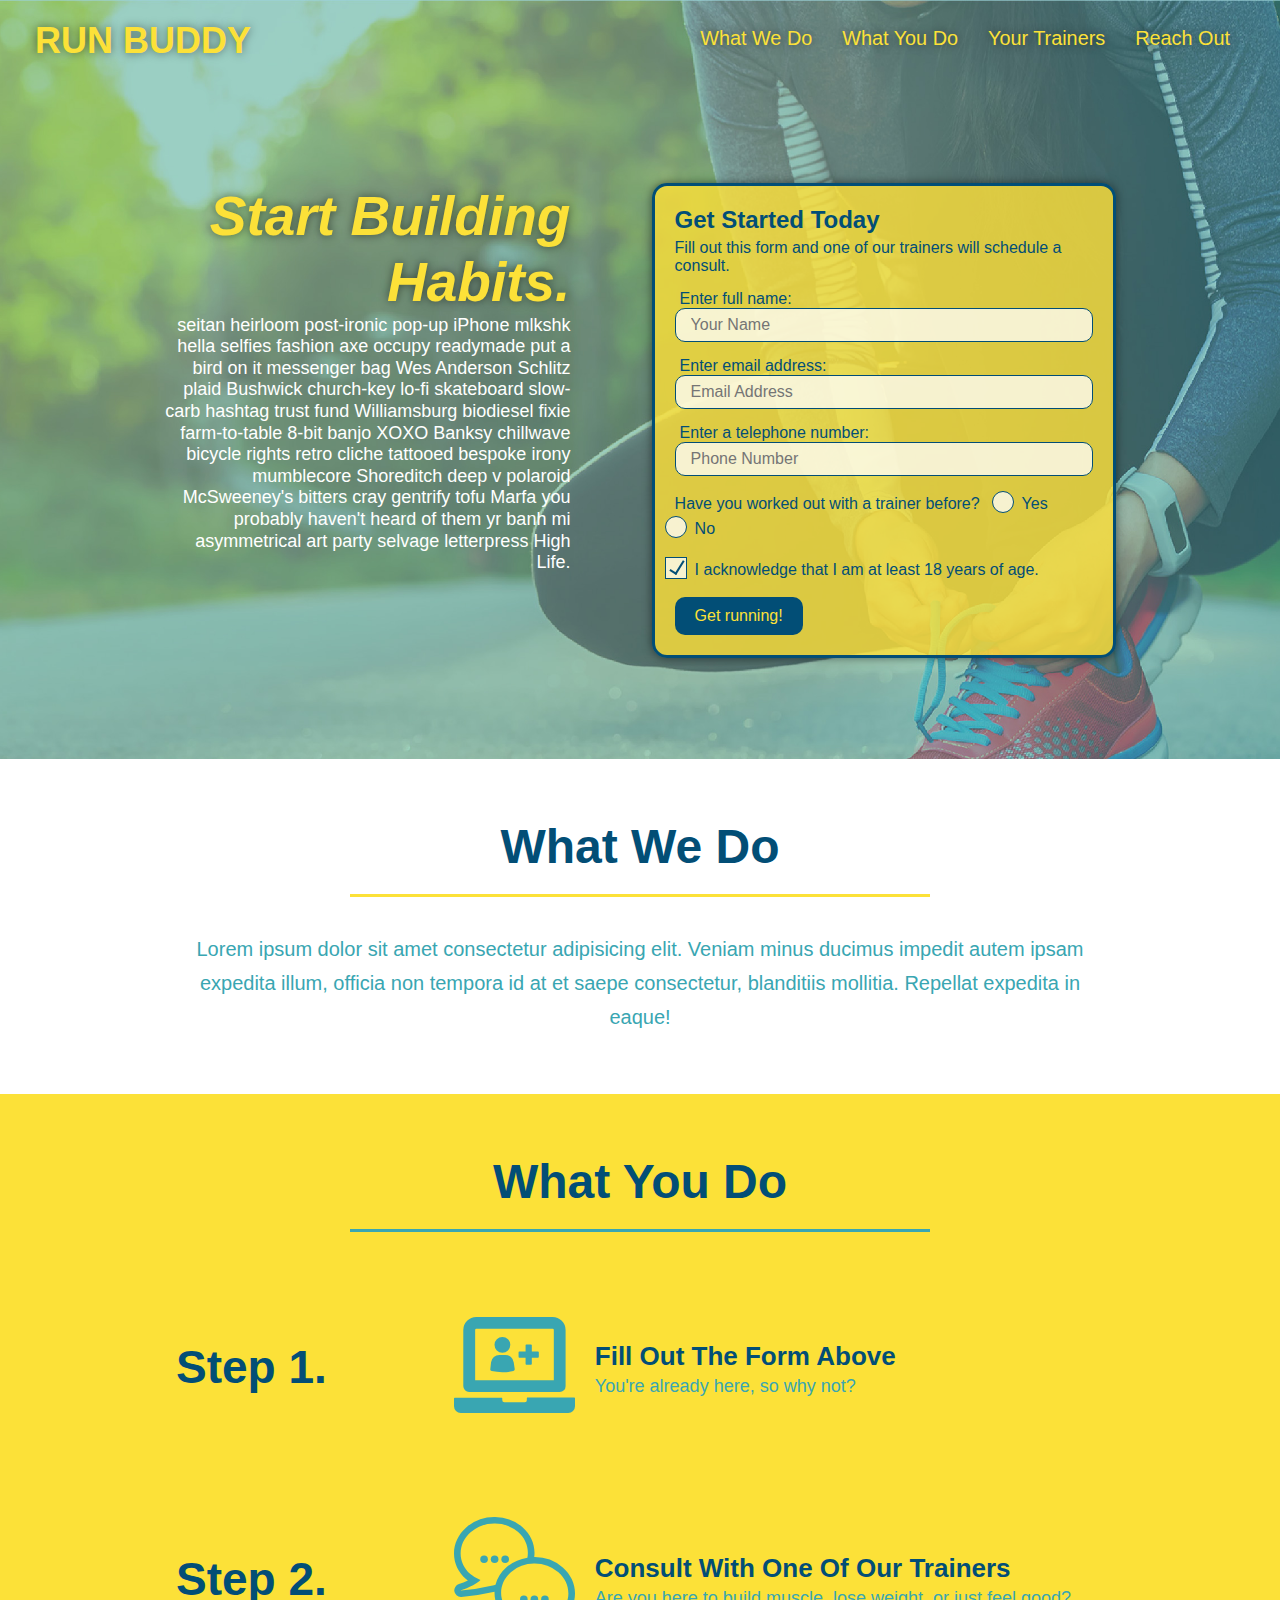
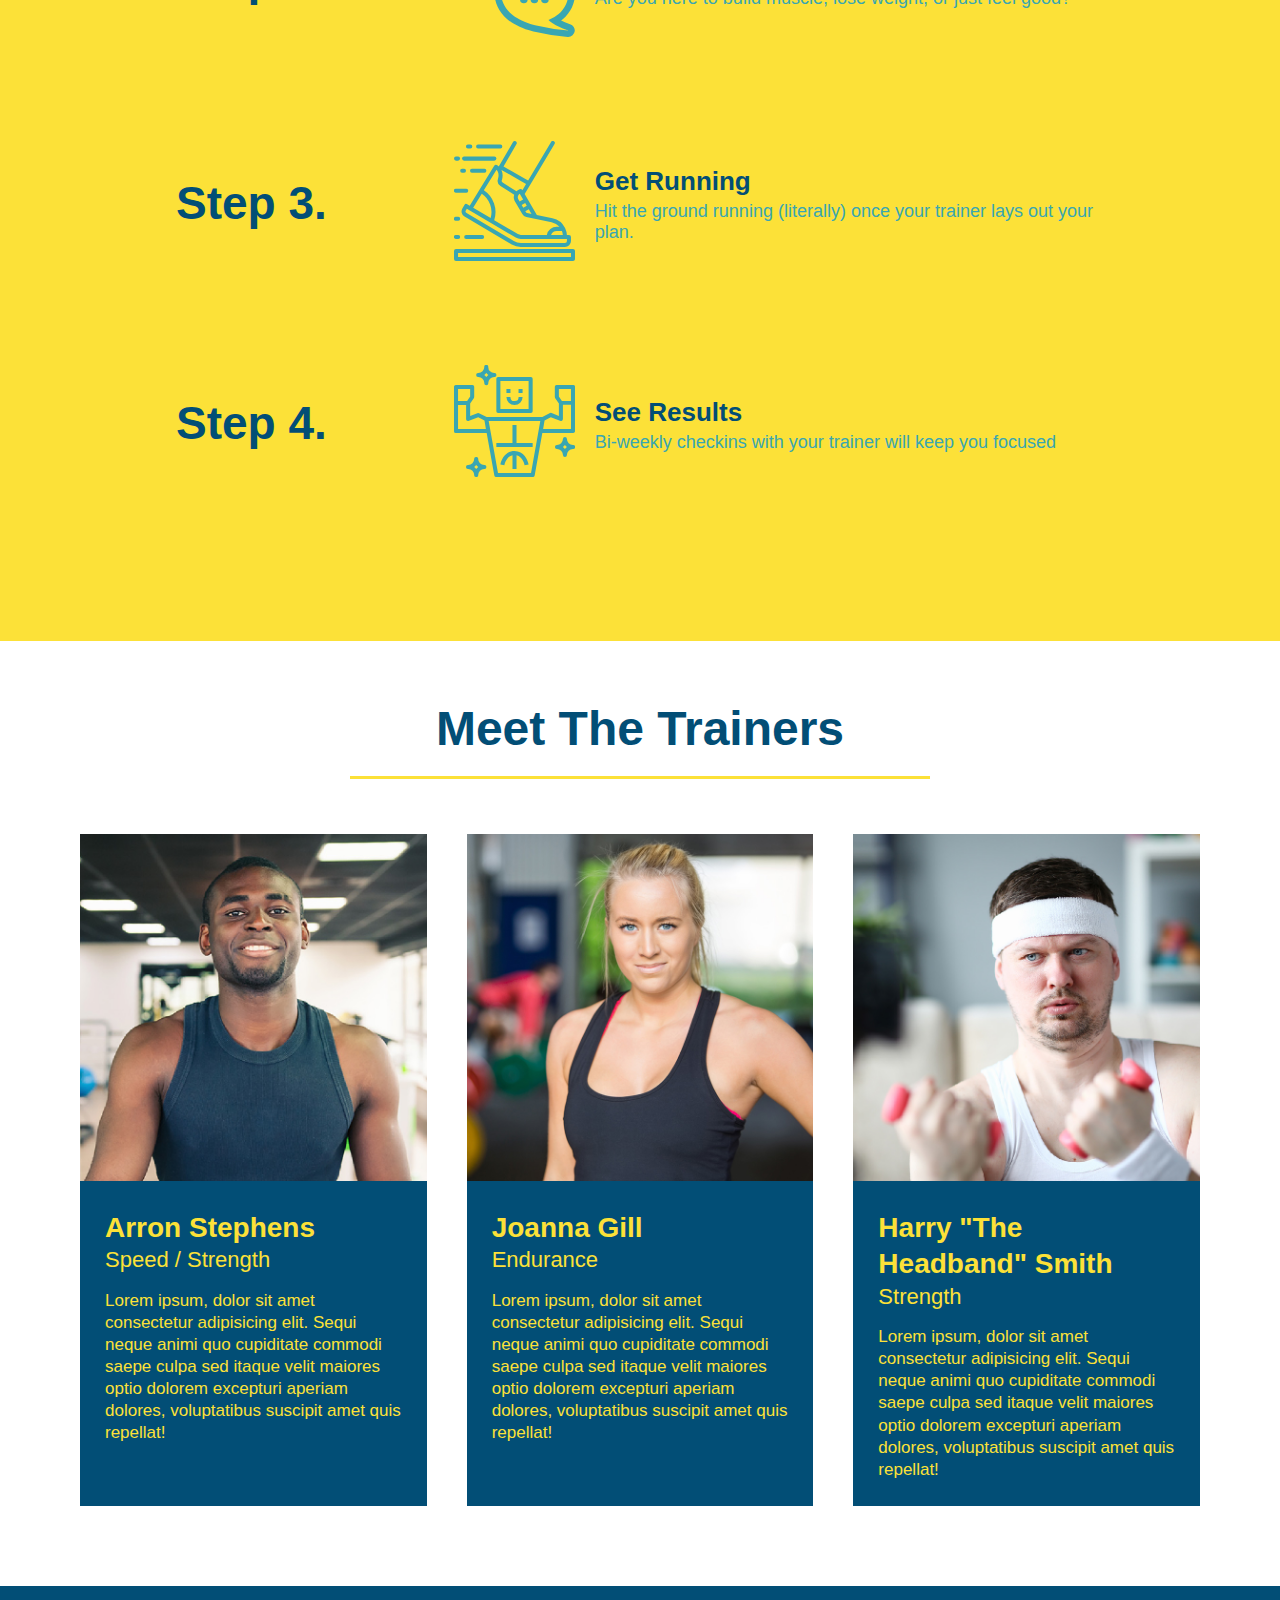
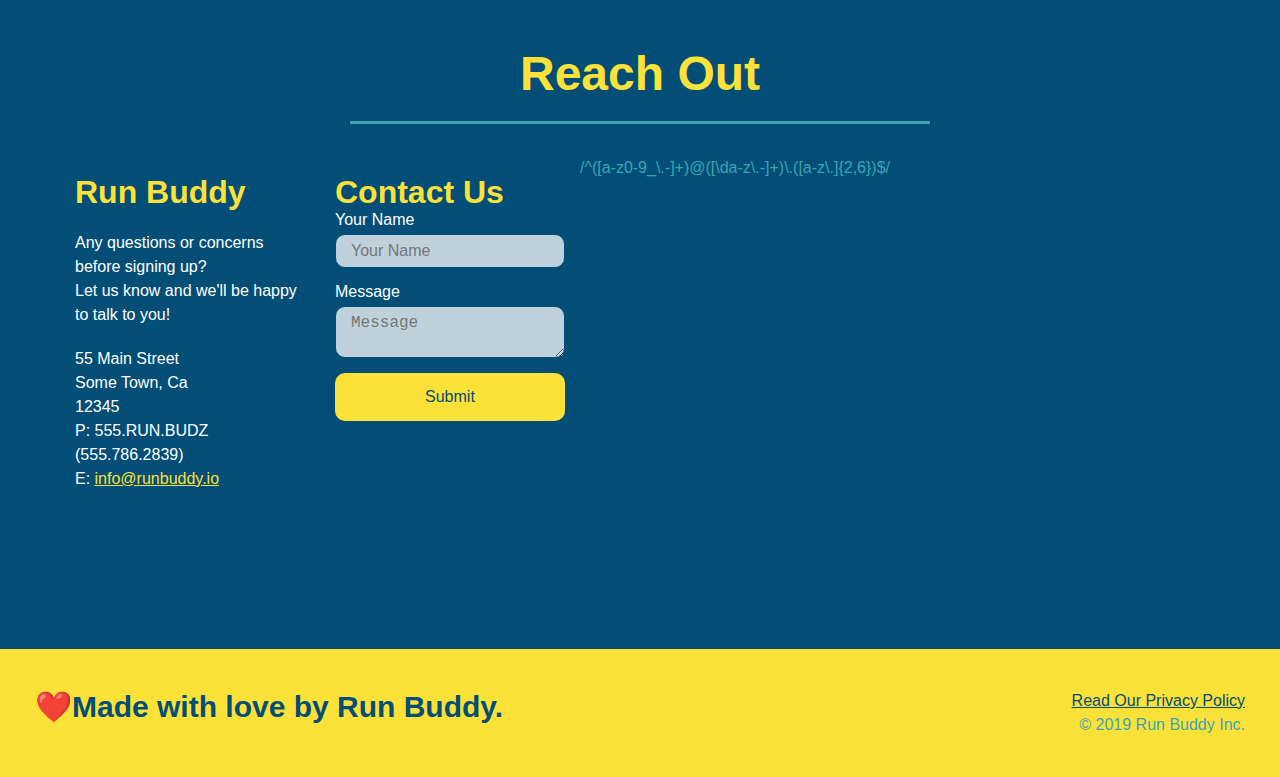
<file: index.html>
<!DOCTYPE html>
<html lang="en">
    <head>
        <meta charset="UTF-8" />
        <title>
            Run Buddy
        </title>
        <link rel="stylesheet" href="assets/css/style.css" />
        <meta name="viewport" content="width=device-width, initial-scale=1.0"/>
    </head>
    <body>
        <!-- navigation-->
        <header>
            <h1>
                <a href="/"></a>RUN BUDDY</a>
            </h1>
            <nav>
                <!-- Unordered list element-->
                <ul>
                    <!-- List of item element-->
                    <li>
                        <!-- Anchor element-->
                        <a href="#what-we-do">What We Do</a>
                    </li>
                    <li>
                        <a href="#what-you-do">What You Do</a>
                    </li>
                    <li>
                        <a href="#your-trainers">Your Trainers</a>
                    </li>
                    <li>
                        <a href="#reach-out">Reach Out</a>
                    </li>
                </ul>
            </nav>
        </header>

        <!-- hero/jumbotron -->
        <section class="hero">
            <div class="hero-cta">
              <h2>Start Building Habits.</h2>
              <p>
                seitan heirloom post-ironic pop-up iPhone mlkshk hella selfies fashion axe occupy readymade put a bird on it
                messenger bag Wes Anderson Schlitz plaid Bushwick church-key lo-fi skateboard slow-carb hashtag trust fund
                Williamsburg biodiesel fixie farm-to-table 8-bit banjo XOXO Banksy chillwave bicycle rights retro cliche
                tattooed bespoke irony mumblecore Shoreditch deep v polaroid McSweeney's bitters cray gentrify tofu Marfa you
                probably haven't heard of them yr banh mi asymmetrical art party selvage letterpress High Life.
              </p>
            </div>
      
            <div class="hero-form">
              <h3>Get Started Today</h3>
              <p>Fill out this form and one of our trainers will schedule a consult.</p>
              <form>
                <label for="name">Enter full name:</label>
                <input type="text" placeholder="Your Name" id="name" name="name" class="form-input" />
                <label for="email">Enter email address:</label>
                <input type="email" placeholder="Email Address" id="email" name="email" class="form-input" />
                <label for="phone">Enter a telephone number:</label>
                <input type="tel" placeholder="Phone Number" name="phone" id="phone" class="form-input" />
                <p>
                  Have you worked out with a trainer before? 
                  <span class="radio-wrapper">
                  <input type="radio" name="trainer-confirm" id="trainer-yes" />
                  <label for="trainer-yes">Yes</label>
                  </span>
                  <span class="radio-wrapper">
                  <input type="radio" name="trainer-confirm" id="trainer-no"/>
                  <label for="trainer-no">No</label>
                  </span>
                </p>
                <p>
                  <span class="checkbox-wrapper">
                  <label for="checkbox">
                    I acknowledge that I am at least 18 years of age.
                  </label>
                  <input type="checkbox" name="checkpoint1" id="checkbox" />
                  </span>
                </p>
                <button type="submit">
                  Get running!
                </button>
              </form>
            </div>
          </section>
        <!--End of hero-->

        <!--What We Do Section-->
        <section id="what-we-do" class="intro">
            <div class="flex-row">
            <h2 class="section-title primary-border">What We Do</h2>
            </div>
            <div class="flex-row">
            <p>
               Lorem ipsum dolor sit amet consectetur adipisicing elit. Veniam minus ducimus impedit autem ipsam expedita illum, officia non tempora id at et saepe consectetur, blanditiis mollitia. Repellat expedita in eaque!
            </p>
            </div>
        </section>

        <!--What You do section-->
        <section id="what-you-do" class="steps">
            <div class="flex-row">
              <h2 class="section-title secondary-border">
                What You Do
              </h2> 
            </div>
            <div class="step">
              <h3>Step 1.</h3>
              <div class="step-info">
                <div class="step-img">
                  <img src="./.assets/images/step-1.svg" alt="" />
                </div>
                <div class="step-text">
                  <h4>Fill Out The Form Above</h4>
                  <p>You're already here, so why not?</p>
                </div>
              </div>
            </div>
            <div class="step">
              <h3>Step 2.</h3>
              <div class="step-info">
                <div class="step-img">
                  <img src="./.assets/images/step-2.svg" alt="" />
                </div>
                <div class="step-text">
                  <h4>Consult With One Of Our Trainers</h4>
                  <p>Are you here to build muscle, lose weight, or just feel good?</p>
                </div>
              </div>
            </div>
            <div class="step">
              <h3>Step 3.</h3>
              <div class="step-info">
                <div class="step-img">
                  <img src="./.assets/images/step-3.svg" alt="" />
                </div>
                <div class="step-text">
                  <h4>Get Running</h4>
                  <p>Hit the ground running (literally) once your trainer lays out your plan.</p>
                </div>
              </div>
            </div>
            <div class="step">
              <h3>Step 4.</h3>
              <div class="step-info">
                <div class="step-img">
                  <img src="./.assets/images/step-4.svg" alt="" />
                </div>
                <div class="step-text">
                  <h4>See Results</h4>
                  <p>Bi-weekly checkins with your trainer will keep you focused</p>
                </div>
              </div>
            </div>
          </section>
        <!--meet the trainers-->
        <section id="your-trainers">
            <div class="flex-row">
              <h2 class="section-title primary-border">
                Meet The Trainers
              </h2>
            </div>
      
            <div class="trainers">
              <article class="trainer">
                <img src="./.assets/images/trainer-1.jpg" alt="Arron Stephens in his workout clothes, ready to pump iron" />
                <div class="trainer-bio">
                  <h3 class="trainer-name">Arron Stephens</h3>
                  <h4 class="trainer-role">Speed / Strength</h4>
                  <p>Lorem ipsum, dolor sit amet consectetur adipisicing elit. Sequi neque animi quo cupiditate commodi saepe culpa sed itaque velit maiores optio dolorem excepturi aperiam dolores, voluptatibus suscipit amet quis repellat!</p>
                </div>
              </article>
      
              <article class="trainer">
                <img src="./.assets/images/trainer-2.jpg" alt="Joanna Gill cooling off after a work out" />
                <div class="trainer-bio">
                  <h3 class="trainer-name">Joanna Gill</h3>
                  <h4 class="trainer-role">Endurance</h4>
                  <p>Lorem ipsum, dolor sit amet consectetur adipisicing elit. Sequi neque animi quo cupiditate commodi saepe culpa sed itaque velit maiores optio dolorem excepturi aperiam dolores, voluptatibus suscipit amet quis repellat!</p>
                  </div>
                </article>
      
              <article class="trainer">
                <img src="./.assets/images/trainer-3.jpg" alt="Harry Smith wearing a headband and lifting comically small pink weights" />
                <div class="trainer-bio">
                  <h3 class="trainer-name">Harry "The Headband" Smith</h3>
                  <h4 class="trainer-role">Strength</h4>
                  <p>Lorem ipsum, dolor sit amet consectetur adipisicing elit. Sequi neque animi quo cupiditate commodi saepe culpa sed itaque velit maiores optio dolorem excepturi aperiam dolores, voluptatibus suscipit amet quis repellat!</p>
                </div>
              </article>
            </div>
          </section>
        <!-- reach out section-->
        <section id="reach-out" class="contact">
            <div class="flex-row">
              <h2 class="section-title secondary-border">
                Reach Out
              </h2>
            </div>
      
            <div class="contact-info">
              <div>
                <h3>Run Buddy</h3>
                <p>
                  Any questions or concerns before signing up? 
                  <br/>
                  Let us know and we'll be happy to talk to you!
                </p>
      
                <address>
                  55 Main Street <br/>
                  Some Town, Ca <br/>
                  12345<br/>
                  P: 555.RUN.BUDZ (555.786.2839)<br/>
                  E: <a href="mailto:info@runbuddy.io">info@runbuddy.io</a>
                </address>
                
              </div>
      
              <div class="contact-form">
                <h3>Contact Us</h3>
                <form>
                  <label for="contact-name">Your Name</label>
                  <input type="text" id="contact-name" placeholder="Your Name" />
              
                  <label for="contact-message">Message</label>
                  <textarea id="contact-message" placeholder="Message"></textarea>
              
                  <button type="submit">Submit</button>
                </form>
              </div>
                /^([a-z0-9_\.-]+)@([\da-z\.-]+)\.([a-z\.]{2,6})$/
              
              <iframe
                src="https://www.google.com/maps/embed?pb=!1m14!1m12!1m3!1d12182.30520634488!2d-74.0652613!3d40.2407219!2m3!1f0!2f0!3f0!3m2!1i1024!2i768!4f13.1!5e0!3m2!1sen!2sus!4v1561060983193!5m2!1sen!2sus"
                frameborder="0" style="border:0" allowfullscreen>
              </iframe>
            </div>
          </section>
        <!-- footer-->
        <footer>
            <h2>❤️Made with love by Run Buddy.</h2>
            <div>
                <a href="./privacy-policy.html#">Read Our Privacy Policy</a><br />
                &copy; 2019 Run Buddy Inc.
            </div>
        </footer>
    </body>
</html>
</file>
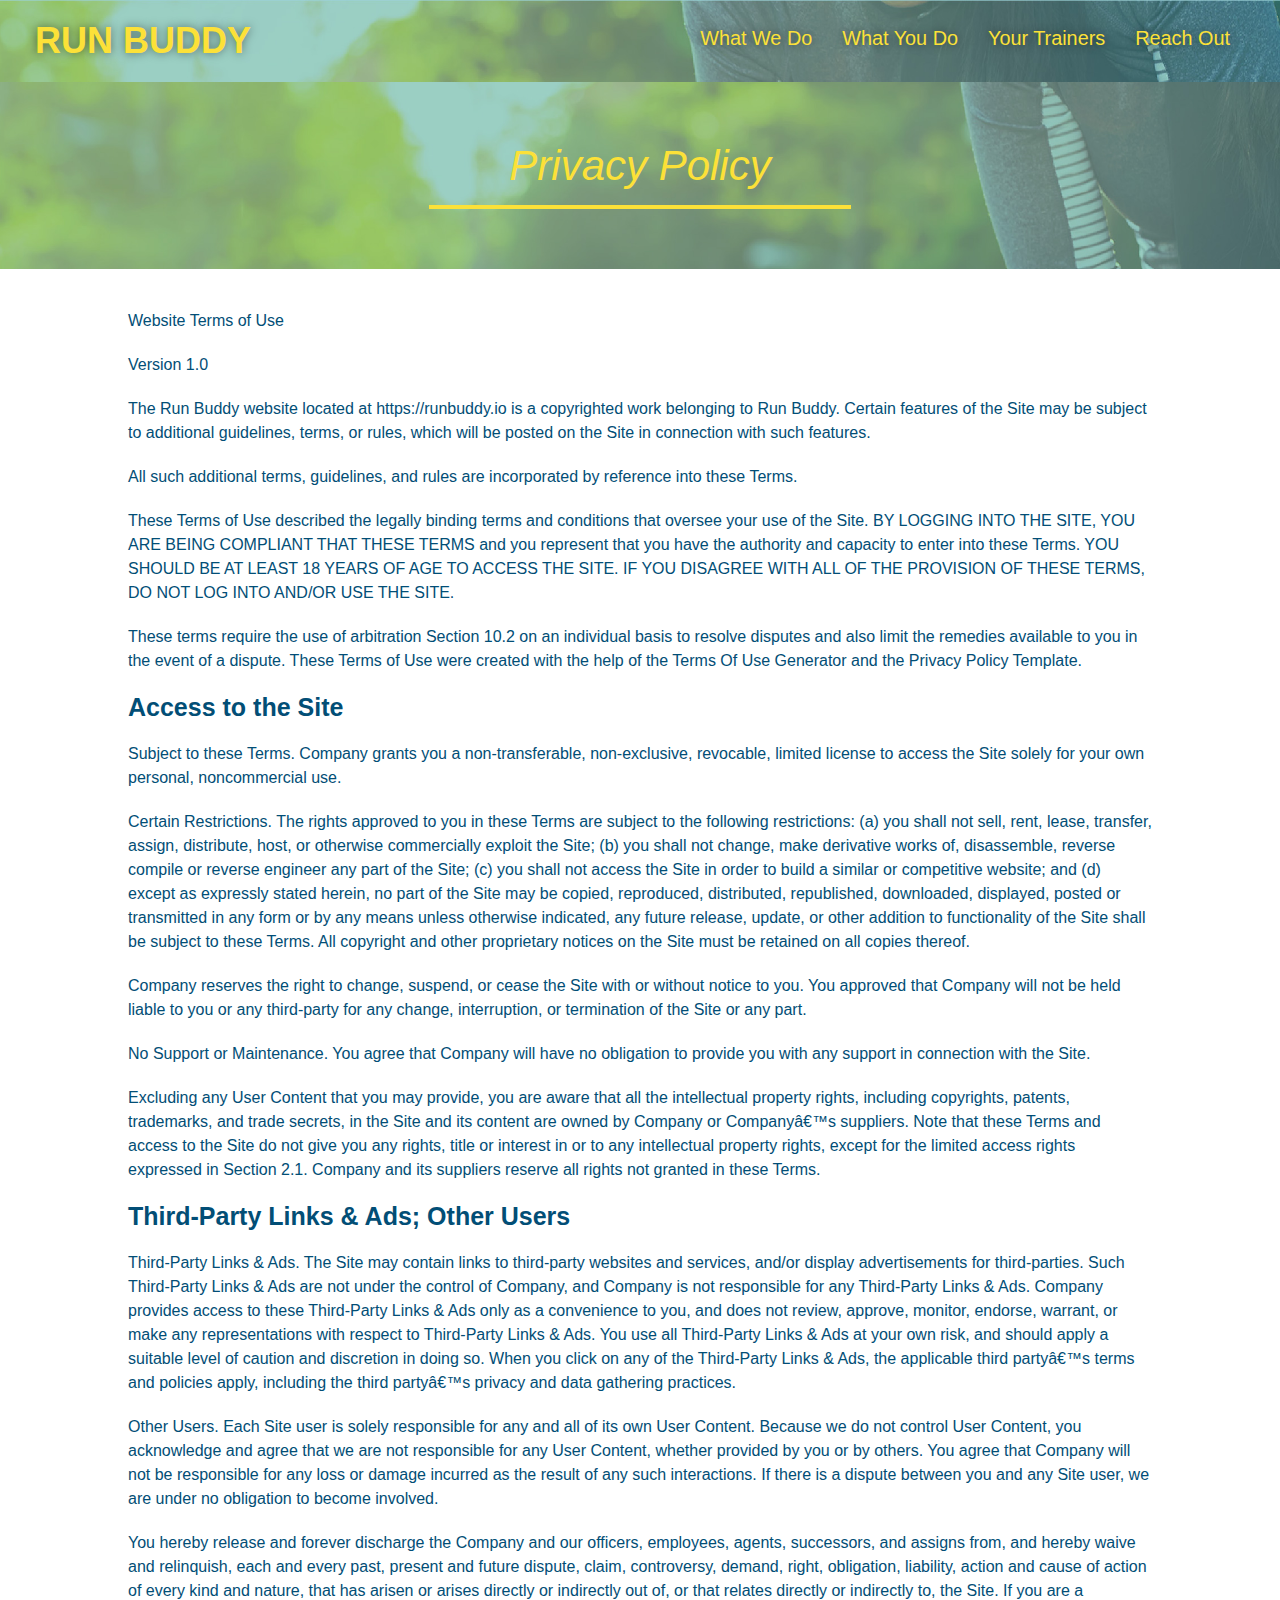
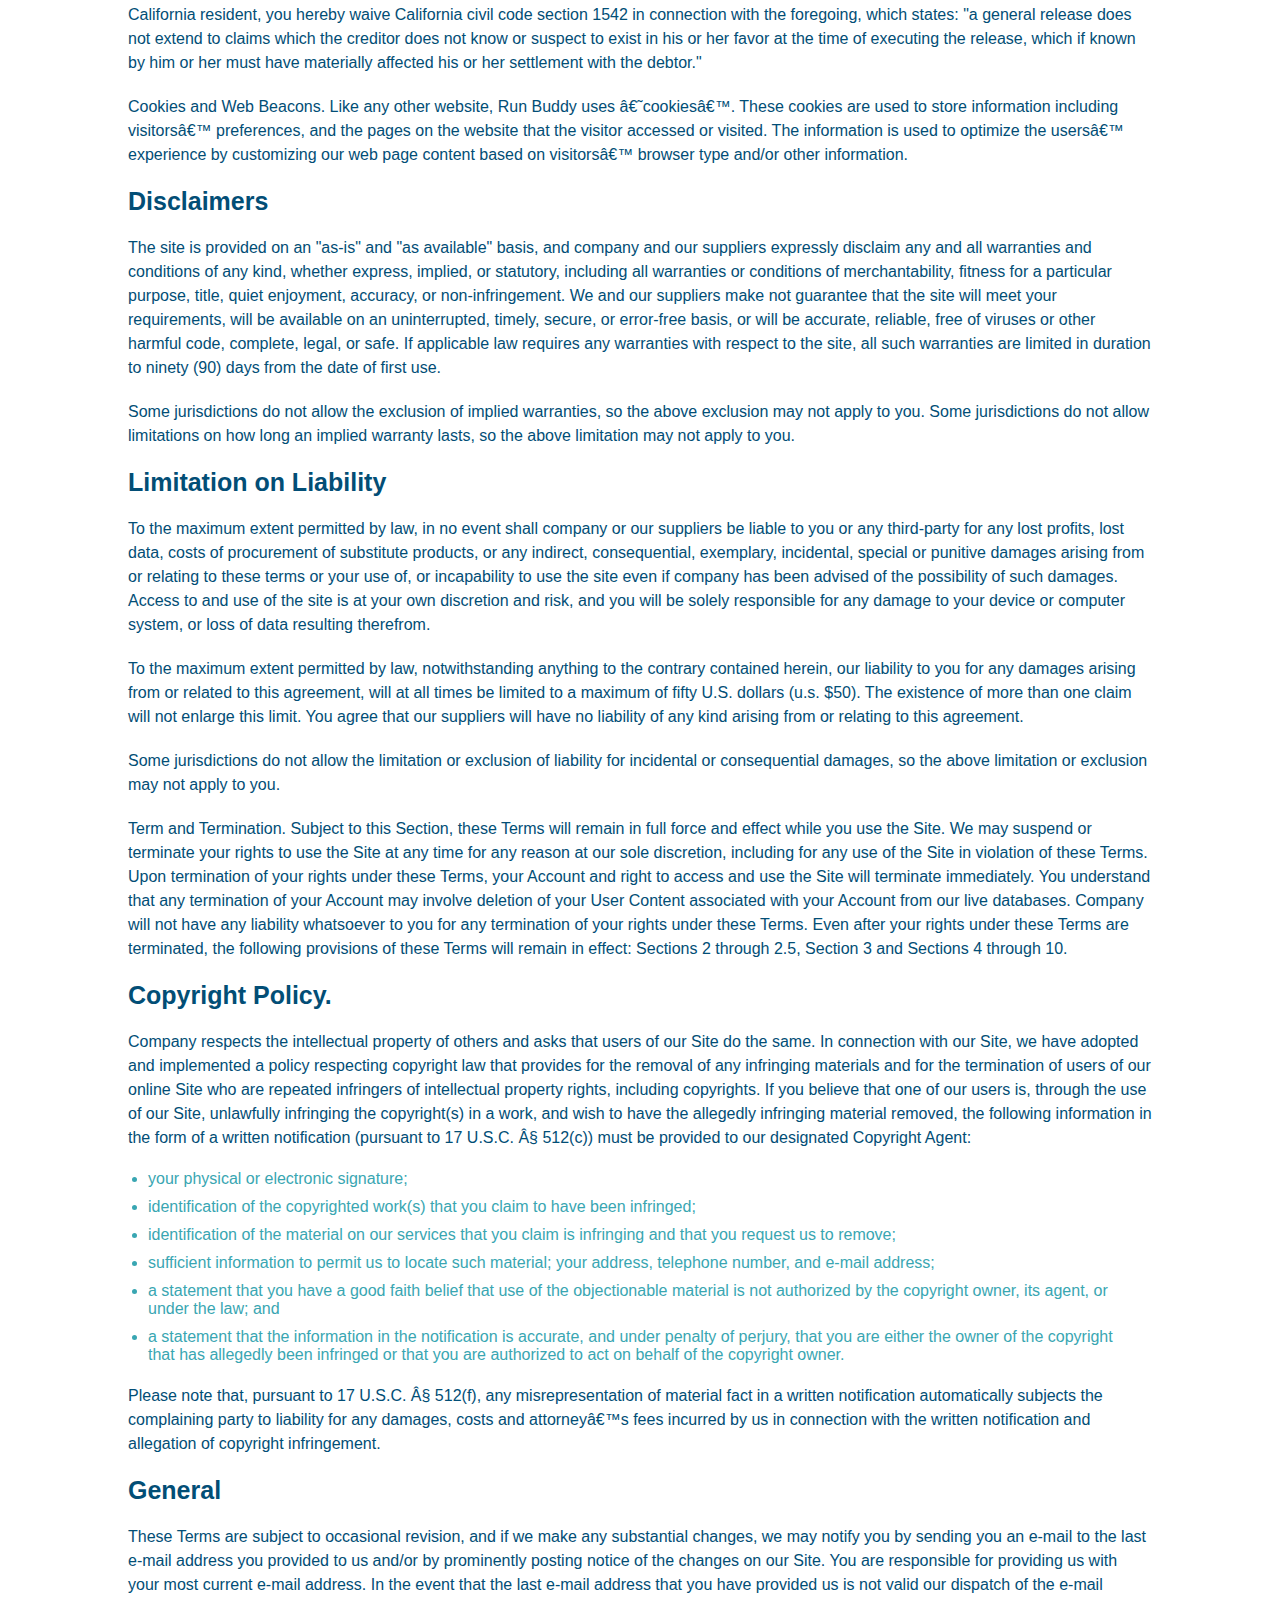
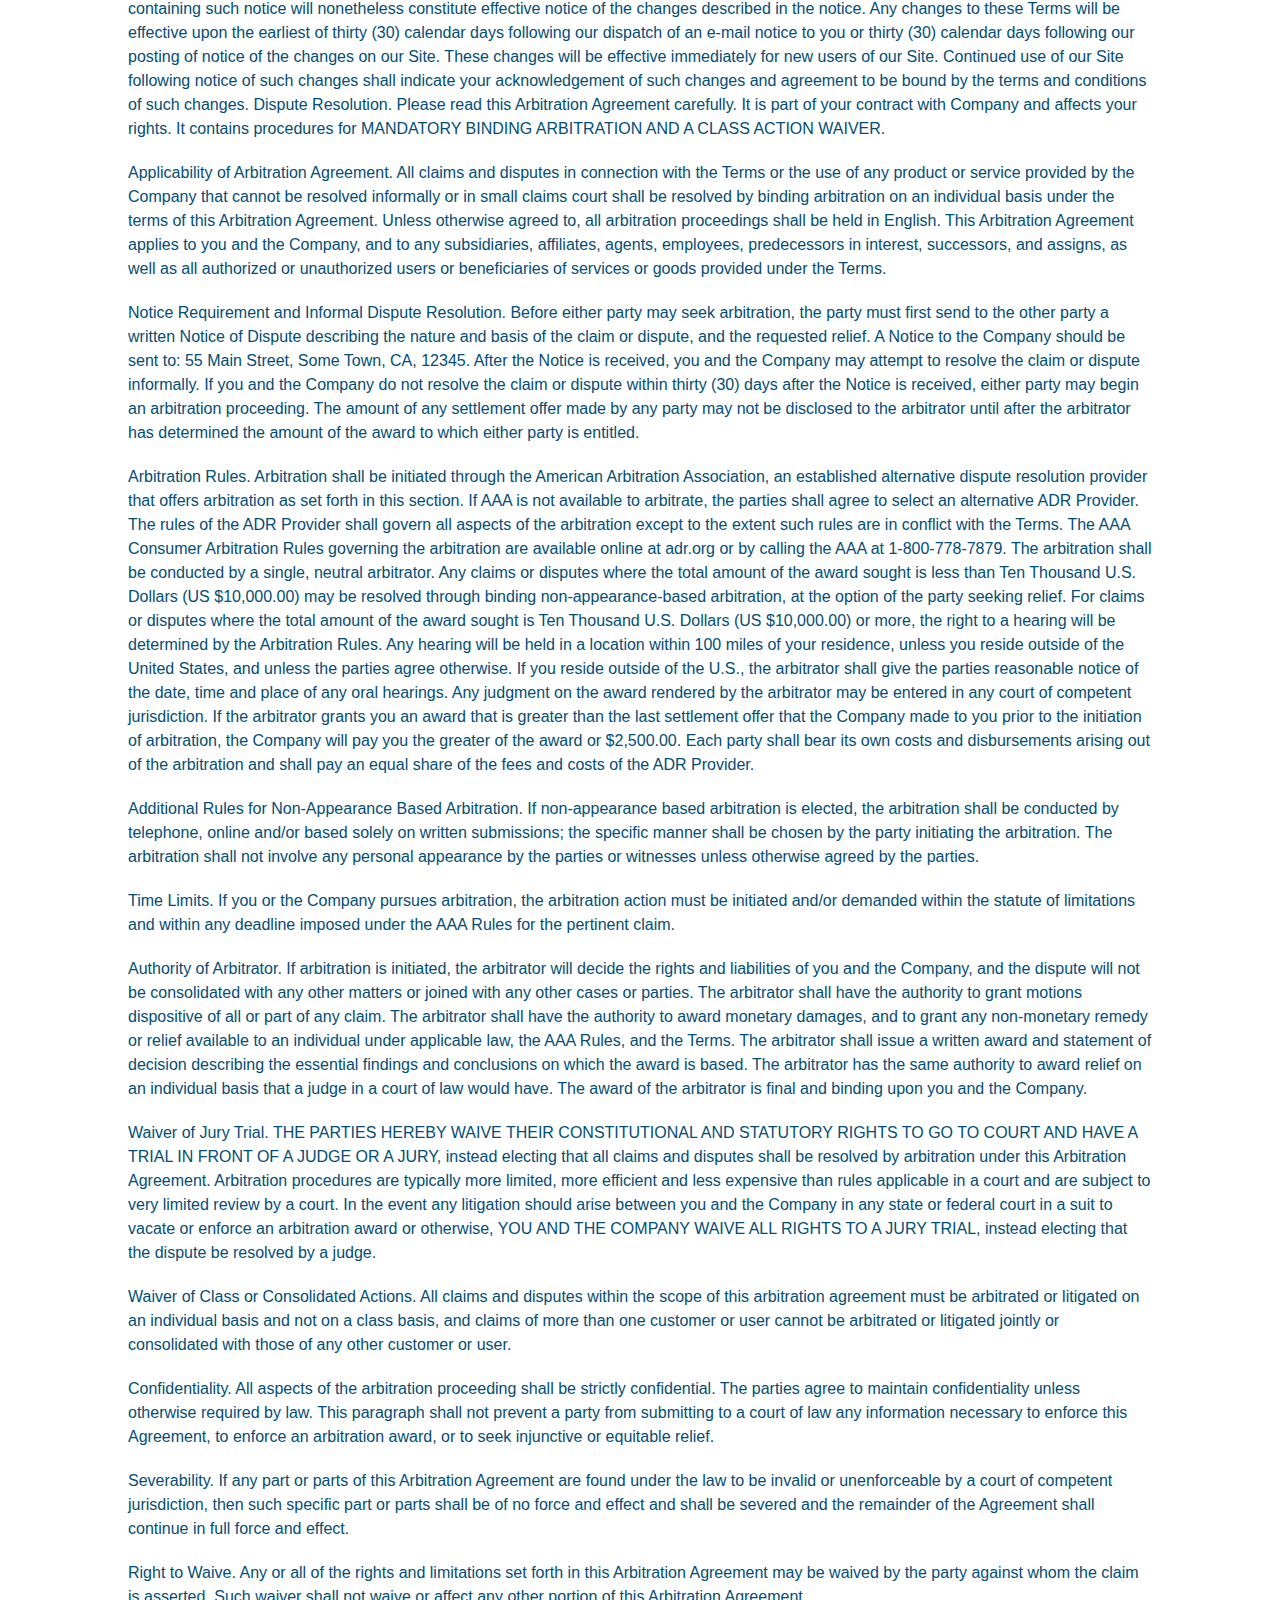
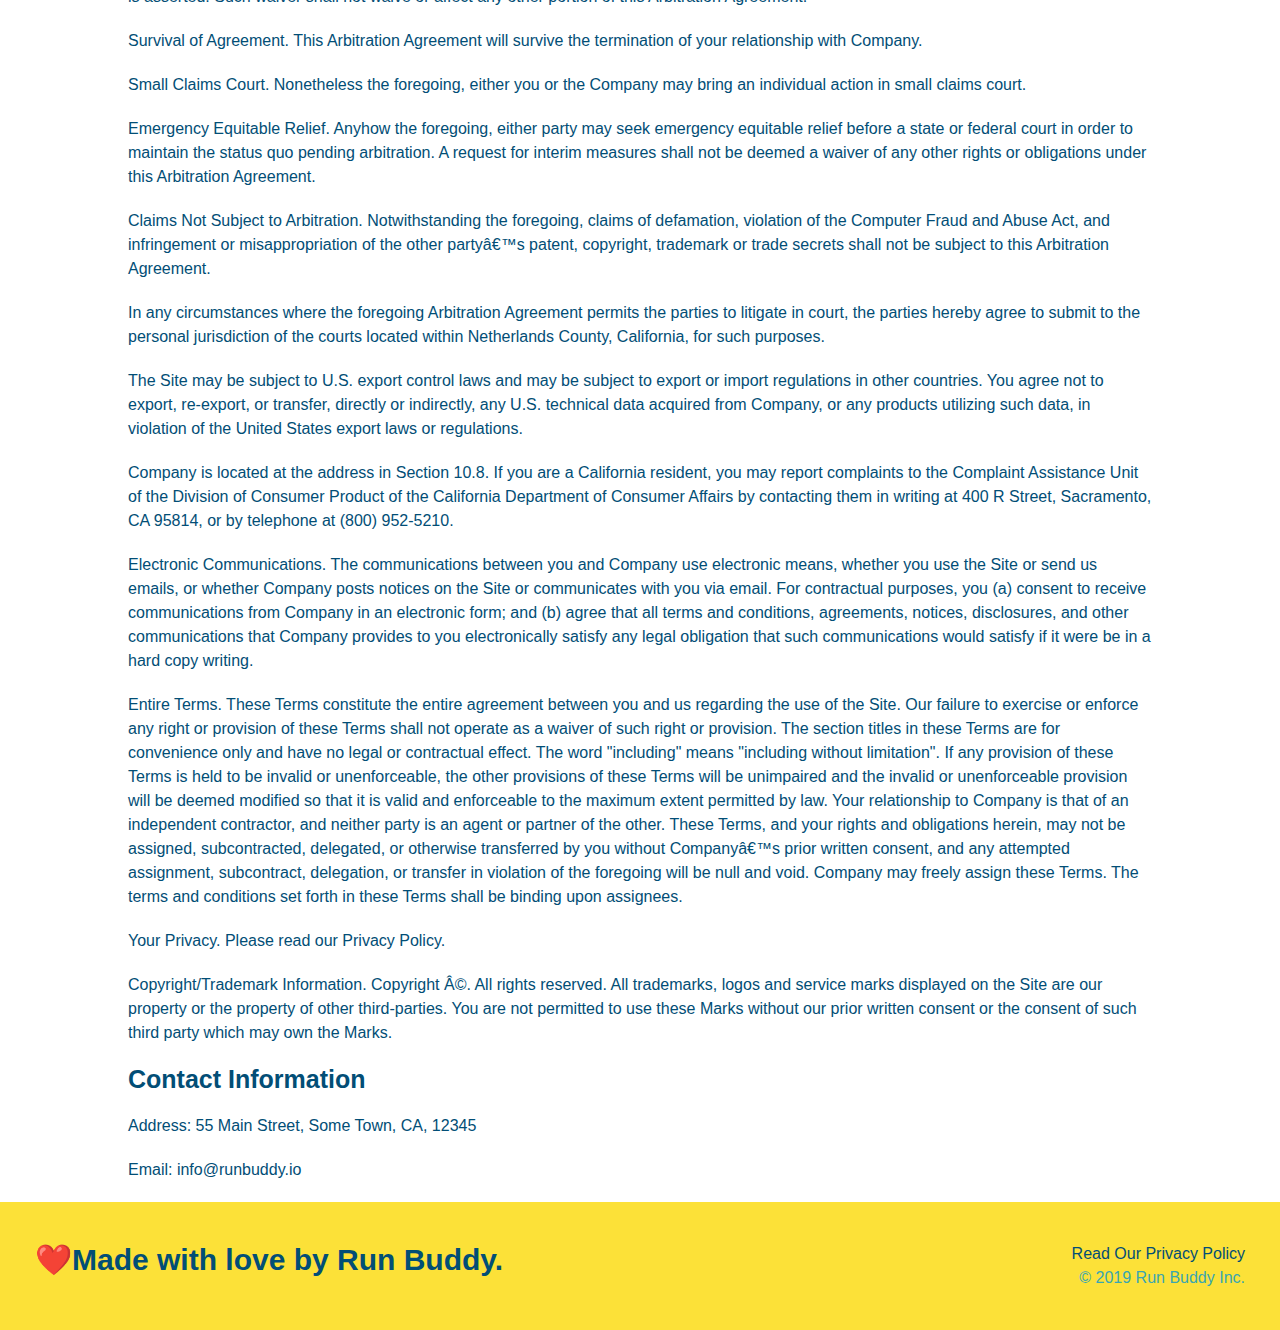
<file: privacy-policy.html>
<!DOCTYPE html>
<html lang="en">
    <head>
        <meta charset="UTF-8" />
        <title>
           Privacy Policy - Run Buddy
        </title>
        <link rel="stylesheet" href=".assets/css/style.css" />
        <link rel="stylesheet" href=".assets/css/secondary-styles.css" />
        <meta name="viewport" content="width=device-width, initial-scale=1.0"/>
    </head>
    <body>
        <!-- navigation-->
        <header>
            <h1>
                <a href="/"></a>RUN BUDDY</a>
            </h1>
            <nav>
                <!-- Unordered list element-->
                <ul>
                    <!-- List of item element-->
                    <li>
                        <!-- Anchor element-->
                        <a href="./index.html#what-we-do">What We Do</a>
                    </li>
                    <li>
                        <a href="./index.html#what-you-do">What You Do</a>
                    </li>
                    <li>
                        <a href="./index.html#your-trainers">Your Trainers</a>
                    </li>
                    <li>
                        <a href="./index.html#reach-out">Reach Out</a>
                    </li>
                </ul>
            </nav>
        </header>
        <section class="hero">
            <h2 class="page-title">
                Privacy Policy
            </h2>
        </section>
        <article class="secondary-content">
            <p>
                Website Terms of Use
              </p>
        
              <p>
                Version 1.0
              </p>
        
              <p>
                The Run Buddy website located at https://runbuddy.io is a copyrighted work belonging to Run Buddy. Certain
                features of the Site may be subject to additional guidelines, terms, or rules, which will be posted on the Site
                in connection with such features.
              </p>
        
              <p>
                All such additional terms, guidelines, and rules are incorporated by reference into these Terms.
              </p>
        
              <p>
                These Terms of Use described the legally binding terms and conditions that oversee your use of the Site. BY
                LOGGING INTO THE SITE, YOU ARE BEING COMPLIANT THAT THESE TERMS and you represent that you have the authority
                and capacity to enter into these Terms. YOU SHOULD BE AT LEAST 18 YEARS OF AGE TO ACCESS THE SITE. IF YOU
                DISAGREE WITH ALL OF THE PROVISION OF THESE TERMS, DO NOT LOG INTO AND/OR USE THE SITE.
              </p>
        
              <p>
                These terms require the use of arbitration Section 10.2 on an individual basis to resolve disputes and also
                limit the remedies available to you in the event of a dispute. These Terms of Use were created with the help of
                the Terms Of Use Generator and the Privacy Policy Template.
              </p>
        
              <h3>
                Access to the Site
              </h3>
        
              <p>
                Subject to these Terms. Company grants you a non-transferable, non-exclusive, revocable, limited license to
                access the Site solely for your own personal, noncommercial use.
              </p>
        
              <p>
                Certain Restrictions. The rights approved to you in these Terms are subject to the following restrictions: (a)
                you shall not sell, rent, lease, transfer, assign, distribute, host, or otherwise commercially exploit the Site;
                (b) you shall not change, make derivative works of, disassemble, reverse compile or reverse engineer any part of
                the Site; (c) you shall not access the Site in order to build a similar or competitive website; and (d) except
                as expressly stated herein, no part of the Site may be copied, reproduced, distributed, republished, downloaded,
                displayed, posted or transmitted in any form or by any means unless otherwise indicated, any future release,
                update, or other addition to functionality of the Site shall be subject to these Terms. All copyright and other
                proprietary notices on the Site must be retained on all copies thereof.
              </p>
        
              <p>
                Company reserves the right to change, suspend, or cease the Site with or without notice to you. You approved
                that Company will not be held liable to you or any third-party for any change, interruption, or termination of
                the Site or any part.
              </p>
        
              <p>
                No Support or Maintenance. You agree that Company will have no obligation to provide you with any support in
                connection with the Site.
              </p>
        
              <p>
                Excluding any User Content that you may provide, you are aware that all the intellectual property rights,
                including copyrights, patents, trademarks, and trade secrets, in the Site and its content are owned by Company
                or Companyâ€™s suppliers. Note that these Terms and access to the Site do not give you any rights, title or
                interest in or to any intellectual property rights, except for the limited access rights expressed in Section
                2.1. Company and its suppliers reserve all rights not granted in these Terms.
              </p>
        
              <h3>
                Third-Party Links & Ads; Other Users
              </h3>
        
              <p>
                Third-Party Links & Ads. The Site may contain links to third-party websites and services, and/or display
                advertisements for third-parties. Such Third-Party Links & Ads are not under the control of Company, and Company
                is not responsible for any Third-Party Links & Ads. Company provides access to these Third-Party Links & Ads
                only as a convenience to you, and does not review, approve, monitor, endorse, warrant, or make any
                representations with respect to Third-Party Links & Ads. You use all Third-Party Links & Ads at your own risk,
                and should apply a suitable level of caution and discretion in doing so. When you click on any of the
                Third-Party Links & Ads, the applicable third partyâ€™s terms and policies apply, including the third partyâ€™s
                privacy and data gathering practices.
              </p>
        
              <p>
                Other Users. Each Site user is solely responsible for any and all of its own User Content. Because we do not
                control User Content, you acknowledge and agree that we are not responsible for any User Content, whether
                provided by you or by others. You agree that Company will not be responsible for any loss or damage incurred as
                the result of any such interactions. If there is a dispute between you and any Site user, we are under no
                obligation to become involved.
              </p>
        
              <p>
                You hereby release and forever discharge the Company and our officers, employees, agents, successors, and
                assigns from, and hereby waive and relinquish, each and every past, present and future dispute, claim,
                controversy, demand, right, obligation, liability, action and cause of action of every kind and nature, that has
                arisen or arises directly or indirectly out of, or that relates directly or indirectly to, the Site. If you are
                a California resident, you hereby waive California civil code section 1542 in connection with the foregoing,
                which states: "a general release does not extend to claims which the creditor does not know or suspect to exist
                in his or her favor at the time of executing the release, which if known by him or her must have materially
                affected his or her settlement with the debtor."
              </p>
        
              <p>
                Cookies and Web Beacons. Like any other website, Run Buddy uses â€˜cookiesâ€™. These cookies are used to store
                information including visitorsâ€™ preferences, and the pages on the website that the visitor accessed or visited.
                The information is used to optimize the usersâ€™ experience by customizing our web page content based on visitorsâ€™
                browser type and/or other information.
              </p>
        
              <h3>
                Disclaimers
              </h3>
        
              <p>
                The site is provided on an "as-is" and "as available" basis, and company and our suppliers expressly disclaim
                any and all warranties and conditions of any kind, whether express, implied, or statutory, including all
                warranties or conditions of merchantability, fitness for a particular purpose, title, quiet enjoyment, accuracy,
                or non-infringement. We and our suppliers make not guarantee that the site will meet your requirements, will be
                available on an uninterrupted, timely, secure, or error-free basis, or will be accurate, reliable, free of
                viruses or other harmful code, complete, legal, or safe. If applicable law requires any warranties with respect
                to the site, all such warranties are limited in duration to ninety (90) days from the date of first use.
              </p>
        
              <p>
                Some jurisdictions do not allow the exclusion of implied warranties, so the above exclusion may not apply to
                you. Some jurisdictions do not allow limitations on how long an implied warranty lasts, so the above limitation
                may not apply to you.
              </p>
        
              <h3>
                Limitation on Liability
              </h3>
        
              <p>
                To the maximum extent permitted by law, in no event shall company or our suppliers be liable to you or any
                third-party for any lost profits, lost data, costs of procurement of substitute products, or any indirect,
                consequential, exemplary, incidental, special or punitive damages arising from or relating to these terms or
                your use of, or incapability to use the site even if company has been advised of the possibility of such
                damages. Access to and use of the site is at your own discretion and risk, and you will be solely responsible
                for any damage to your device or computer system, or loss of data resulting therefrom.
              </p>
        
              <p>
                To the maximum extent permitted by law, notwithstanding anything to the contrary contained herein, our liability
                to you for any damages arising from or related to this agreement, will at all times be limited to a maximum of
                fifty U.S. dollars (u.s. $50). The existence of more than one claim will not enlarge this limit. You agree that
                our suppliers will have no liability of any kind arising from or relating to this agreement.
              </p>
        
              <p>
                Some jurisdictions do not allow the limitation or exclusion of liability for incidental or consequential
                damages, so the above limitation or exclusion may not apply to you.
              </p>
        
              <p>
                Term and Termination. Subject to this Section, these Terms will remain in full force and effect while you use
                the Site. We may suspend or terminate your rights to use the Site at any time for any reason at our sole
                discretion, including for any use of the Site in violation of these Terms. Upon termination of your rights under
                these Terms, your Account and right to access and use the Site will terminate immediately. You understand that
                any termination of your Account may involve deletion of your User Content associated with your Account from our
                live databases. Company will not have any liability whatsoever to you for any termination of your rights under
                these Terms. Even after your rights under these Terms are terminated, the following provisions of these Terms
                will remain in effect: Sections 2 through 2.5, Section 3 and Sections 4 through 10.
              </p>
        
              <h3>
                Copyright Policy.
              </h3>
        
              <p>
                Company respects the intellectual property of others and asks that users of our Site do the same. In connection
                with our Site, we have adopted and implemented a policy respecting copyright law that provides for the removal
                of any infringing materials and for the termination of users of our online Site who are repeated infringers of
                intellectual property rights, including copyrights. If you believe that one of our users is, through the use of
                our Site, unlawfully infringing the copyright(s) in a work, and wish to have the allegedly infringing material
                removed, the following information in the form of a written notification (pursuant to 17 U.S.C. Â§ 512(c)) must
                be provided to our designated Copyright Agent:
              </p>
        
              <ul>
                <li>
                  your physical or electronic signature;
                </li>
                <li>
                  identification of the copyrighted work(s) that you claim to have been infringed;
                </li>
                <li>
                  identification of the material on our services that you claim is infringing and that you request us to remove;
                </li>
                <li>
                  sufficient information to permit us to locate such material; your address, telephone number, and e-mail
                  address;
                </li>
                <li>
                  a statement that you have a good faith belief that use of the objectionable material is not authorized by the
                  copyright owner, its agent, or under the law; and
                </li>
                <li>
                  a statement that the information in the notification is accurate, and under penalty of perjury, that you are
                  either the owner of the copyright that has allegedly been infringed or that you are authorized to act on
                  behalf of the copyright owner.
                </li>
              </ul>
        
              <p>
                Please note that, pursuant to 17 U.S.C. Â§ 512(f), any misrepresentation of material fact in a written
                notification automatically subjects the complaining party to liability for any damages, costs and attorneyâ€™s
                fees incurred by us in connection with the written notification and allegation of copyright infringement.
              </p>
        
              <h3>
                General
              </h3>
        
              <p>
                These Terms are subject to occasional revision, and if we make any substantial changes, we may notify you by
                sending you an e-mail to the last e-mail address you provided to us and/or by prominently posting notice of the
                changes on our Site. You are responsible for providing us with your most current e-mail address. In the event
                that the last e-mail address that you have provided us is not valid our dispatch of the e-mail containing such
                notice will nonetheless constitute effective notice of the changes described in the notice. Any changes to these
                Terms will be effective upon the earliest of thirty (30) calendar days following our dispatch of an e-mail
                notice to you or thirty (30) calendar days following our posting of notice of the changes on our Site. These
                changes will be effective immediately for new users of our Site. Continued use of our Site following notice of
                such changes shall indicate your acknowledgement of such changes and agreement to be bound by the terms and
                conditions of such changes. Dispute Resolution. Please read this Arbitration Agreement carefully. It is part of
                your contract with Company and affects your rights. It contains procedures for MANDATORY BINDING ARBITRATION AND
                A CLASS ACTION WAIVER.
              </p>
        
              <p>
                Applicability of Arbitration Agreement. All claims and disputes in connection with the Terms or the use of any
                product or service provided by the Company that cannot be resolved informally or in small claims court shall be
                resolved by binding arbitration on an individual basis under the terms of this Arbitration Agreement. Unless
                otherwise agreed to, all arbitration proceedings shall be held in English. This Arbitration Agreement applies to
                you and the Company, and to any subsidiaries, affiliates, agents, employees, predecessors in interest,
                successors, and assigns, as well as all authorized or unauthorized users or beneficiaries of services or goods
                provided under the Terms.
              </p>
        
              <p>
                Notice Requirement and Informal Dispute Resolution. Before either party may seek arbitration, the party must
                first send to the other party a written Notice of Dispute describing the nature and basis of the claim or
                dispute, and the requested relief. A Notice to the Company should be sent to: 55 Main Street, Some Town, CA,
                12345. After the Notice is received, you and the Company may attempt to resolve the claim or dispute informally.
                If you and the Company do not resolve the claim or dispute within thirty (30) days after the Notice is received,
                either party may begin an arbitration proceeding. The amount of any settlement offer made by any party may not
                be disclosed to the arbitrator until after the arbitrator has determined the amount of the award to which either
                party is entitled.
              </p>
        
              <p>
                Arbitration Rules. Arbitration shall be initiated through the American Arbitration Association, an established
                alternative dispute resolution provider that offers arbitration as set forth in this section. If AAA is not
                available to arbitrate, the parties shall agree to select an alternative ADR Provider. The rules of the ADR
                Provider shall govern all aspects of the arbitration except to the extent such rules are in conflict with the
                Terms. The AAA Consumer Arbitration Rules governing the arbitration are available online at adr.org or by
                calling the AAA at 1-800-778-7879. The arbitration shall be conducted by a single, neutral arbitrator. Any
                claims or disputes where the total amount of the award sought is less than Ten Thousand U.S. Dollars (US
                $10,000.00) may be resolved through binding non-appearance-based arbitration, at the option of the party seeking
                relief. For claims or disputes where the total amount of the award sought is Ten Thousand U.S. Dollars (US
                $10,000.00) or more, the right to a hearing will be determined by the Arbitration Rules. Any hearing will be
                held in a location within 100 miles of your residence, unless you reside outside of the United States, and
                unless the parties agree otherwise. If you reside outside of the U.S., the arbitrator shall give the parties
                reasonable notice of the date, time and place of any oral hearings. Any judgment on the award rendered by the
                arbitrator may be entered in any court of competent jurisdiction. If the arbitrator grants you an award that is
                greater than the last settlement offer that the Company made to you prior to the initiation of arbitration, the
                Company will pay you the greater of the award or $2,500.00. Each party shall bear its own costs and
                disbursements arising out of the arbitration and shall pay an equal share of the fees and costs of the ADR
                Provider.
              </p>
        
              <p>
                Additional Rules for Non-Appearance Based Arbitration. If non-appearance based arbitration is elected, the
                arbitration shall be conducted by telephone, online and/or based solely on written submissions; the specific
                manner shall be chosen by the party initiating the arbitration. The arbitration shall not involve any personal
                appearance by the parties or witnesses unless otherwise agreed by the parties.
              </p>
        
              <p>
                Time Limits. If you or the Company pursues arbitration, the arbitration action must be initiated and/or demanded
                within the statute of limitations and within any deadline imposed under the AAA Rules for the pertinent claim.
              </p>
        
              <p>
                Authority of Arbitrator. If arbitration is initiated, the arbitrator will decide the rights and liabilities of
                you and the Company, and the dispute will not be consolidated with any other matters or joined with any other
                cases or parties. The arbitrator shall have the authority to grant motions dispositive of all or part of any
                claim. The arbitrator shall have the authority to award monetary damages, and to grant any non-monetary remedy
                or relief available to an individual under applicable law, the AAA Rules, and the Terms. The arbitrator shall
                issue a written award and statement of decision describing the essential findings and conclusions on which the
                award is based. The arbitrator has the same authority to award relief on an individual basis that a judge in a
                court of law would have. The award of the arbitrator is final and binding upon you and the Company.
              </p>
        
              <p>
                Waiver of Jury Trial. THE PARTIES HEREBY WAIVE THEIR CONSTITUTIONAL AND STATUTORY RIGHTS TO GO TO COURT AND HAVE
                A TRIAL IN FRONT OF A JUDGE OR A JURY, instead electing that all claims and disputes shall be resolved by
                arbitration under this Arbitration Agreement. Arbitration procedures are typically more limited, more efficient
                and less expensive than rules applicable in a court and are subject to very limited review by a court. In the
                event any litigation should arise between you and the Company in any state or federal court in a suit to vacate
                or enforce an arbitration award or otherwise, YOU AND THE COMPANY WAIVE ALL RIGHTS TO A JURY TRIAL, instead
                electing that the dispute be resolved by a judge.
              </p>
        
              <p>
                Waiver of Class or Consolidated Actions. All claims and disputes within the scope of this arbitration agreement
                must be arbitrated or litigated on an individual basis and not on a class basis, and claims of more than one
                customer or user cannot be arbitrated or litigated jointly or consolidated with those of any other customer or
                user.
              </p>
        
              <p>
                Confidentiality. All aspects of the arbitration proceeding shall be strictly confidential. The parties agree to
                maintain confidentiality unless otherwise required by law. This paragraph shall not prevent a party from
                submitting to a court of law any information necessary to enforce this Agreement, to enforce an arbitration
                award, or to seek injunctive or equitable relief.
              </p>
        
              <p>
                Severability. If any part or parts of this Arbitration Agreement are found under the law to be invalid or
                unenforceable by a court of competent jurisdiction, then such specific part or parts shall be of no force and
                effect and shall be severed and the remainder of the Agreement shall continue in full force and effect.
              </p>
        
              <p>
                Right to Waive. Any or all of the rights and limitations set forth in this Arbitration Agreement may be waived
                by the party against whom the claim is asserted. Such waiver shall not waive or affect any other portion of this
                Arbitration Agreement.
              </p>
        
              <p>
                Survival of Agreement. This Arbitration Agreement will survive the termination of your relationship with
                Company.
              </p>
        
              <p>
                Small Claims Court. Nonetheless the foregoing, either you or the Company may bring an individual action in small
                claims court.
              </p>
        
              <p>
                Emergency Equitable Relief. Anyhow the foregoing, either party may seek emergency equitable relief before a
                state or federal court in order to maintain the status quo pending arbitration. A request for interim measures
                shall not be deemed a waiver of any other rights or obligations under this Arbitration Agreement.
              </p>
        
              <p>
                Claims Not Subject to Arbitration. Notwithstanding the foregoing, claims of defamation, violation of the
                Computer Fraud and Abuse Act, and infringement or misappropriation of the other partyâ€™s patent, copyright,
                trademark or trade secrets shall not be subject to this Arbitration Agreement.
              </p>
        
              <p>
                In any circumstances where the foregoing Arbitration Agreement permits the parties to litigate in court, the
                parties hereby agree to submit to the personal jurisdiction of the courts located within Netherlands County,
                California, for such purposes.
              </p>
        
              <p>
                The Site may be subject to U.S. export control laws and may be subject to export or import regulations in other
                countries. You agree not to export, re-export, or transfer, directly or indirectly, any U.S. technical data
                acquired from Company, or any products utilizing such data, in violation of the United States export laws or
                regulations.
              </p>
        
              <p>
                Company is located at the address in Section 10.8. If you are a California resident, you may report complaints
                to the Complaint Assistance Unit of the Division of Consumer Product of the California Department of Consumer
                Affairs by contacting them in writing at 400 R Street, Sacramento, CA 95814, or by telephone at (800) 952-5210.
              </p>
        
              <p>
                Electronic Communications. The communications between you and Company use electronic means, whether you use the
                Site or send us emails, or whether Company posts notices on the Site or communicates with you via email. For
                contractual purposes, you (a) consent to receive communications from Company in an electronic form; and (b)
                agree that all terms and conditions, agreements, notices, disclosures, and other communications that Company
                provides to you electronically satisfy any legal obligation that such communications would satisfy if it were be
                in a hard copy writing.
              </p>
        
              <p>
                Entire Terms. These Terms constitute the entire agreement between you and us regarding the use of the Site. Our
                failure to exercise or enforce any right or provision of these Terms shall not operate as a waiver of such right
                or provision. The section titles in these Terms are for convenience only and have no legal or contractual
                effect. The word "including" means "including without limitation". If any provision of these Terms is held to be
                invalid or unenforceable, the other provisions of these Terms will be unimpaired and the invalid or
                unenforceable provision will be deemed modified so that it is valid and enforceable to the maximum extent
                permitted by law. Your relationship to Company is that of an independent contractor, and neither party is an
                agent or partner of the other. These Terms, and your rights and obligations herein, may not be assigned,
                subcontracted, delegated, or otherwise transferred by you without Companyâ€™s prior written consent, and any
                attempted assignment, subcontract, delegation, or transfer in violation of the foregoing will be null and void.
                Company may freely assign these Terms. The terms and conditions set forth in these Terms shall be binding upon
                assignees.
              </p>
        
              <p>
                Your Privacy. Please read our Privacy Policy.
              </p>
        
              <p>
                Copyright/Trademark Information. Copyright Â©. All rights reserved. All trademarks, logos and service marks
                displayed on the Site are our property or the property of other third-parties. You are not permitted to use
                these Marks without our prior written consent or the consent of such third party which may own the Marks.
              </p>
        
              <h3>
                Contact Information
              </h3>
        
              <p>
                Address: 55 Main Street, Some Town, CA, 12345
              </p>
        
              <p>
                Email: info@runbuddy.io
              </p>
         

        </article>
        <footer>
            <h2>❤️Made with love by Run Buddy.</h2>
            <div>
                <a>Read Our Privacy Policy</a><br />
                &copy; 2019 Run Buddy Inc.
            </div>
        </footer>


    </body>
    </html>
</file>
<file: assets/css/style.css>
:root {
  --primary-color: #fce138;
  --secondary-color: #024e76;
  --tertiary-color: #39a6b2;
}

* {
  box-sizing: border-box;
  margin: 0;
  padding: 0;
}

body {
  color: var(--tertiary-color);
  font-family: Helvetica, Arial, sans-serif;
}


/* HEADER / NAV BAR STYLES START */

header {
  padding: 20px 35px;
  background-color: var(--tertiary-color);
  display: flex;
  justify-content: space-between;
  flex-wrap: wrap;
  position: sticky;
  position: -webkit-sticky;
  top: 0;
  background-image: url("../images/hero1-bg.jpg");
  background-size: cover;
  background-attachment: fixed;
  background-position: 80%;
  z-index: 9999;
}

header h1 {
  font-weight: bold;
  margin: 0;
  font-size: 36px;
  color: var(--primary-color);
  text-shadow: 0 0 10px rgba(0, 0, 0, 0.5);
}

header a {
  text-decoration: none;
  color: var(--primary-color);
}

header nav {
  margin: 7px 0;
}

header nav ul {
  display: flex;
  flex-wrap: wrap;
  justify-content: space-between;
  align-items: center;
  list-style: none;
}

header nav ul li a {
  padding: 10px 15px;
  font-weight: lighter;
  font-size: 1.55vw;
  text-shadow: 0 0 10px rgba(0, 0, 0, 0.5);
}

header nav ul li a:hover {
  background: var(--primary-color);
  color: var(--secondary-color);
  border-radius: 15px;
  text-shadow: none;
}

/* HEADER / NAVBAR STYLES END */



/* FOOTER STYLES START */
footer {
  background: var(--primary-color);
  padding: 40px 35px;
  display: flex;
  justify-content: space-between;
  flex-wrap: wrap;
  width: 100%;
}

footer h2 {
  color: var(--secondary-color);
  font-size: 30px;
  margin: 0;
}

footer div {
  line-height: 1.5;
  text-align: right;
}

footer a {
  color: var(--secondary-color);
}
/* END FOOTER STYLES */

/* STYLE ALL SECTION TAGS */
section {
  padding: 60px;
}

/* HERO STYLES START */
.hero {
  background-image: url('../images/hero1-bg.jpg');
  background-size: cover;
  display: flex;
  justify-content: center;
  flex-wrap: wrap;
  align-items: flex-start;
  background-attachment: fixed;
  background-position: 80%;
}

.hero-cta {
  width: 35%;
  text-align: right;
  margin: 3.5%;
  color: #fff;
  font-size: 18px;
  line-height: 1.2;
}

.hero-cta h2 {
  font-style: italic;
  font-size: 55px;
  color: var(--primary-color);
  text-shadow: 0 0 10px rgba(0, 0, 0, 0.5);
}

.hero-form {
  border: 3px solid var(--secondary-color);
  background-color: rgba(255, 225, 56, 0.8);
  padding: 20px;
  color: var(--secondary-color);
  width: 40%;
  margin: 3.5%;
  border-radius: 15px;
  box-shadow: 0 0 10px rgba(0, 0, 0, 0.5);
}

.hero-form button:hover {
  background-color: var(--tertiary-color);  
}

.hero-form h3 {
  font-size: 24px;
  margin: 0;
}
.hero-form p {
  margin: 5px 0 15px 0;
}

.form-input {
  border: 1px solid var(--secondary-color);
  display: block;
  padding: 7px 15px;
  font-size: 16px;
  color: var(--secondary-color);
  width: 100%;
  margin-bottom: 15px; 
  border-radius: 10px;
  background-color: rgba(255,255,255, 0.75);
}

.form-input:focus {
  background-color: rgba(255,255,255, 1);
  outline: none;
}

.hero-form label {
  margin: 0 5px;
}

.hero-form button {
  color: var(--primary-color);
  background-color: var(--secondary-color);
  border: none;
  padding: 10px 20px;
  font-size: 16px;
  border-radius: 10px;
} 

.checkbox-wrapper input, .radio-wrapper input {
  opacity: 0;
}

.checkbox-wrapper label, .radio-wrapper label {
  position: relative;
  left: 10px;
  margin: 10px;
  line-height: 1.6;
}

.checkbox-wrapper label::before, .radio-wrapper label::before {
  content: "";
  height: 20px;
  width: 20px;
  background: rgba(255, 255, 255, 0.75);  
  border: 1px solid var(--secondary-color);  
  position: absolute;
  top: -4px;
  left: -30px;
}

.radio-wrapper label::before {
  border-radius: 50%;
}

.radio-wrapper label::after {
  content: "";
  height: 20px;
  width: 20px;
  border-radius: 50%;
  background: var(--secondary-color);
  position: absolute;
  left: -29px;
  top: -3px;
  background-image: radial-gradient(circle, var(--tertiary-color), var(--secondary-color));
}

.checkbox-wrapper label::after {
  content: "";
  height: 6px;
  width: 14px;
  border-left: 2px solid var(--secondary-color);
  border-bottom: 2px solid var(--secondary-color);
  position: absolute;
  left: -26px;
  top: 1px;
  transform: rotate(-58deg);
}

.checkbox-wrapper input + label::after, 
.radio-wrapper input + label::after {
  content: none;
}

.checkbox-wrapper input:checked + label::after, 
.radio-wrapper input:checked + label::after {
  content: "";
}
/* HERO STYLES END */


/* SECTION TITLE STYLES START */
.section-title {
  font-size: 48px;
  border-bottom: 3px solid;
  color: var(--secondary-color);
  padding-bottom: 20px;
  text-align: center;
  margin: 0 auto 35px auto;
  width: 50%;
}

.primary-border {
  border-color: var(--primary-color);
}

.secondary-border {
  border-color: var(--tertiary-color);
}
/* SECTION TITLE STYLES END */

/* WHAT WE DO STYLES */
.intro p {
  line-height: 1.7;
  color: var(--tertiary-color);
  width: 80%;
  margin: 0 auto;
  font-size: 20px;
  text-align: center;
}
/* WHAT YOU DO STYLES END */


/* WHAT YOU DO STYLES START */
.steps { 
  background: var(--primary-color);
}

.step {
  margin: 50px auto;
  padding-bottom: 50px;
  width: 80%;
  display: flex;
  flex-wrap: wrap;
  align-items: center;
  justify-content: space-between;
}

.step:last-child {
  border-bottom: none;
}

.step h3 {
  color: var(--secondary-color);
  font-size: 46px;
  flex: 1 30%;
}

.step-info {
  flex: 2 70%;
  display: flex;
  flex-wrap: wrap;
  align-items: center;
}

.step-img {
  flex: 1 12%;
  margin-right: 20px;
}

.step-img img {
  max-width: 100%;
}

.step-text {
  flex: 12;
}

.step-text p {
  color: var(--tertiary-color);
  font-size: 18px;
}

.step-text h4 {
  font-size: 26px;
  line-height: 1.5;
  color: var(--secondary-color);
}
/* WHAT YOU DO STYLES END */

/* MEET THE TRAINERS START */
.trainers {
  width: 100%;
  margin: 0 auto;
  display: flex;
  flex-wrap: wrap;
  justify-content: space-around;
}

.trainer {
  margin: 20px;
  flex: 1;
  background: var(--secondary-color);
  color: var(--primary-color);
}

.trainer img {
  width: 100%;
}

.trainer-bio {
  padding: 25px;
  line-height: 1.3;
}

.trainer-bio h3 {
  font-size: 28px;
}

.trainer-bio h4 {
  font-weight: lighter;
  font-size: 22px;
  margin-bottom: 15px;
}

.trainer-bio p {
  font-size: 17px;
}
/* TRAINER STYLES END */

/* REACH OUT STYLES START */
.contact {
  background: var(--secondary-color);
}

.contact h2 {
  color: var(--primary-color);
}

.contact-info {
  display: flex;
  justify-content: space-between;
  flex-wrap: wrap;
}

.contact-info > * {
  flex: 1;
  margin: 15px;
}

.contact-info iframe {
  height: 400px;
}

.contact-info div {
  color: white;
}

.contact-info h3 {
  color: var(--primary-color);
  font-size: 32px;
}

.contact-info p, .contact-info address {
  margin: 20px 0;
  line-height: 1.5;
  font-size: 16px;
  font-style: normal;
}

.contact-form input, .contact-form textarea {
  border: 1px solid var(--secondary-color);
  display: block;
  padding: 7px 15px;
  font-size: 16px;
  color: var(--secondary-color);
  width: 100%;
  margin-bottom: 15px;
  margin-top: 5px;
  border-radius: 10px;
  background-color: rgba(255,255,255, 0.75);
}

.contact-form input:focus, .contact-form textarea:focus {
  background-color: rgba(255,255,255, 1);
  outline: none;
}

.contact-form button {
  width: 100%;
  border: none;
  background: var(--primary-color);
  color: var(--secondary-color);
  text-align: center;
  padding: 15px 0;
  font-size: 16px;
  border-radius: 10px;
}

.contact-form button:hover {
  color: var(--primary-color);
  background: var(--tertiary-color);
}

.contact-info a {
  color: var(--primary-color);
}
/* REACH OUT STYLES END */

/* UTILITIES */
.text-left {
  text-align: left;
}

.text-right {
  text-align: right;
}

.flex-row {
  display: flex;
}

/* MEDIA QUERY FOR SMALLER DESKTOP SCREENS AND SMALLER */
@media screen and (max-width: 980px) {
  header {
    padding-bottom: 0;
    justify-content: center;
    position: relative;
  }

  header h1 {
    width: 100%;
    text-align: center;
  }

  header nav ul {
    margin-top: 20px;
    width: 100%;
    justify-content: center;
  }

  header nav ul li a {
    font-size: 20px;
  }

  footer h2, footer div {
    text-align: center;
    width: 100%;
  }

  .hero-cta, .hero-form {
    width: 100%;
  }
  
  .hero-cta {
    text-align: center;
  }

  .section-title {
    width: 80%;
  }
  
  .trainer {
    flex: 0 70%;
  }
  
  .contact-info iframe{
    flex: 1 100%;
  }
}

/* MEDIA QUERY FOR TABLETS AND SMALLER */
@media screen and (max-width: 768px) {
  section {
    padding: 30px 15px;
  }

  .step h3 {
    flex: 1 100%;
    text-align: center;
  }

  .step-info {
    flex: 2 100%;
    text-align: center;
    justify-content: center;
  }

  .step-img {
    flex: 0 32%;
    margin-right: 0;
    margin-top: 15px;
    margin-bottom: 15px;
  }

  .step-text {
    flex: 100%;  
  }

  .trainer-bio h3, .trainer-bio h4 {
    display: block;
  }
}

/* MEDIA QUERY FOR MOBILE PHONES AND SMALLER */
@media screen and (max-width: 575px) {
  .hero-form button {
    width: 100%;
  }

  .section-title {
    width: 95%;
  }

  .intro p {
    width: 100%;
  }

  .trainer {
    flex: 0 100%;
  }

  .contact-info {
    text-align: center;
  }

  .contact-info > * {
    flex: 0 100%;
  }

  .contact-form {
    order: 3;
  }
}
</file>
<file: .assets/css/style.css>
:root {
  --primary-color: #fce138;
  --secondary-color: #024e76;
  --tertiary-color: #39a6b2;
}

* {
  box-sizing: border-box;
  margin: 0;
  padding: 0;
}

body {
  color: var(--tertiary-color);
  font-family: Helvetica, Arial, sans-serif;
}


/* HEADER / NAV BAR STYLES START */

header {
  padding: 20px 35px;
  background-color: var(--tertiary-color);
  display: flex;
  justify-content: space-between;
  flex-wrap: wrap;
  position: sticky;
  position: -webkit-sticky;
  top: 0;
  background-image: url("../images/hero1-bg.jpg");
  background-size: cover;
  background-attachment: fixed;
  background-position: 80%;
  z-index: 9999;
}

header h1 {
  font-weight: bold;
  margin: 0;
  font-size: 36px;
  color: var(--primary-color);
  text-shadow: 0 0 10px rgba(0, 0, 0, 0.5);
}

header a {
  text-decoration: none;
  color: var(--primary-color);
}

header nav {
  margin: 7px 0;
}

header nav ul {
  display: flex;
  flex-wrap: wrap;
  justify-content: space-between;
  align-items: center;
  list-style: none;
}

header nav ul li a {
  padding: 10px 15px;
  font-weight: lighter;
  font-size: 1.55vw;
  text-shadow: 0 0 10px rgba(0, 0, 0, 0.5);
}

header nav ul li a:hover {
  background: var(--primary-color);
  color: var(--secondary-color);
  border-radius: 15px;
  text-shadow: none;
}

/* HEADER / NAVBAR STYLES END */



/* FOOTER STYLES START */
footer {
  background: var(--primary-color);
  padding: 40px 35px;
  display: flex;
  justify-content: space-between;
  flex-wrap: wrap;
  width: 100%;
}

footer h2 {
  color: var(--secondary-color);
  font-size: 30px;
  margin: 0;
}

footer div {
  line-height: 1.5;
  text-align: right;
}

footer a {
  color: var(--secondary-color);
}
/* END FOOTER STYLES */

/* STYLE ALL SECTION TAGS */
section {
  padding: 60px;
}

/* HERO STYLES START */
.hero {
  background-image: url('../images/hero1-bg.jpg');
  background-size: cover;
  display: flex;
  justify-content: center;
  flex-wrap: wrap;
  align-items: flex-start;
  background-attachment: fixed;
  background-position: 80%;
}

.hero-cta {
  width: 35%;
  text-align: right;
  margin: 3.5%;
  color: #fff;
  font-size: 18px;
  line-height: 1.2;
}

.hero-cta h2 {
  font-style: italic;
  font-size: 55px;
  color: var(--primary-color);
  text-shadow: 0 0 10px rgba(0, 0, 0, 0.5);
}

.hero-form {
  border: 3px solid var(--secondary-color);
  background-color: rgba(255, 225, 56, 0.8);
  padding: 20px;
  color: var(--secondary-color);
  width: 40%;
  margin: 3.5%;
  border-radius: 15px;
  box-shadow: 0 0 10px rgba(0, 0, 0, 0.5);
}

.hero-form button:hover {
  background-color: var(--tertiary-color);  
}

.hero-form h3 {
  font-size: 24px;
  margin: 0;
}
.hero-form p {
  margin: 5px 0 15px 0;
}

.form-input {
  border: 1px solid var(--secondary-color);
  display: block;
  padding: 7px 15px;
  font-size: 16px;
  color: var(--secondary-color);
  width: 100%;
  margin-bottom: 15px; 
  border-radius: 10px;
  background-color: rgba(255,255,255, 0.75);
}

.form-input:focus {
  background-color: rgba(255,255,255, 1);
  outline: none;
}

.hero-form label {
  margin: 0 5px;
}

.hero-form button {
  color: var(--primary-color);
  background-color: var(--secondary-color);
  border: none;
  padding: 10px 20px;
  font-size: 16px;
  border-radius: 10px;
} 

.checkbox-wrapper input, .radio-wrapper input {
  opacity: 0;
}

.checkbox-wrapper label, .radio-wrapper label {
  position: relative;
  left: 10px;
  margin: 10px;
  line-height: 1.6;
}

.checkbox-wrapper label::before, .radio-wrapper label::before {
  content: "";
  height: 20px;
  width: 20px;
  background: rgba(255, 255, 255, 0.75);  
  border: 1px solid var(--secondary-color);  
  position: absolute;
  top: -4px;
  left: -30px;
}

.radio-wrapper label::before {
  border-radius: 50%;
}

.radio-wrapper label::after {
  content: "";
  height: 20px;
  width: 20px;
  border-radius: 50%;
  background: var(--secondary-color);
  position: absolute;
  left: -29px;
  top: -3px;
  background-image: radial-gradient(circle, var(--tertiary-color), var(--secondary-color));
}

.checkbox-wrapper label::after {
  content: "";
  height: 6px;
  width: 14px;
  border-left: 2px solid var(--secondary-color);
  border-bottom: 2px solid var(--secondary-color);
  position: absolute;
  left: -26px;
  top: 1px;
  transform: rotate(-58deg);
}

.checkbox-wrapper input + label::after, 
.radio-wrapper input + label::after {
  content: none;
}

.checkbox-wrapper input:checked + label::after, 
.radio-wrapper input:checked + label::after {
  content: "";
}
/* HERO STYLES END */


/* SECTION TITLE STYLES START */
.section-title {
  font-size: 48px;
  border-bottom: 3px solid;
  color: var(--secondary-color);
  padding-bottom: 20px;
  text-align: center;
  margin: 0 auto 35px auto;
  width: 50%;
}

.primary-border {
  border-color: var(--primary-color);
}

.secondary-border {
  border-color: var(--tertiary-color);
}
/* SECTION TITLE STYLES END */

/* WHAT WE DO STYLES */
.intro p {
  line-height: 1.7;
  color: var(--tertiary-color);
  width: 80%;
  margin: 0 auto;
  font-size: 20px;
  text-align: center;
}
/* WHAT YOU DO STYLES END */


/* WHAT YOU DO STYLES START */
.steps { 
  background: var(--primary-color);
}

.step {
  margin: 50px auto;
  padding-bottom: 50px;
  width: 80%;
  display: flex;
  flex-wrap: wrap;
  align-items: center;
  justify-content: space-between;
}

.step:last-child {
  border-bottom: none;
}

.step h3 {
  color: var(--secondary-color);
  font-size: 46px;
  flex: 1 30%;
}

.step-info {
  flex: 2 70%;
  display: flex;
  flex-wrap: wrap;
  align-items: center;
}

.step-img {
  flex: 1 12%;
  margin-right: 20px;
}

.step-img img {
  max-width: 100%;
}

.step-text {
  flex: 12;
}

.step-text p {
  color: var(--tertiary-color);
  font-size: 18px;
}

.step-text h4 {
  font-size: 26px;
  line-height: 1.5;
  color: var(--secondary-color);
}
/* WHAT YOU DO STYLES END */

/* MEET THE TRAINERS START */
.trainers {
  width: 100%;
  margin: 0 auto;
  display: flex;
  flex-wrap: wrap;
  justify-content: space-around;
}

.trainer {
  margin: 20px;
  flex: 1;
  background: var(--secondary-color);
  color: var(--primary-color);
}

.trainer img {
  width: 100%;
}

.trainer-bio {
  padding: 25px;
  line-height: 1.3;
}

.trainer-bio h3 {
  font-size: 28px;
}

.trainer-bio h4 {
  font-weight: lighter;
  font-size: 22px;
  margin-bottom: 15px;
}

.trainer-bio p {
  font-size: 17px;
}
/* TRAINER STYLES END */

/* REACH OUT STYLES START */
.contact {
  background: var(--secondary-color);
}

.contact h2 {
  color: var(--primary-color);
}

.contact-info {
  display: flex;
  justify-content: space-between;
  flex-wrap: wrap;
}

.contact-info > * {
  flex: 1;
  margin: 15px;
}

.contact-info iframe {
  height: 400px;
}

.contact-info div {
  color: white;
}

.contact-info h3 {
  color: var(--primary-color);
  font-size: 32px;
}

.contact-info p, .contact-info address {
  margin: 20px 0;
  line-height: 1.5;
  font-size: 16px;
  font-style: normal;
}

.contact-form input, .contact-form textarea {
  border: 1px solid var(--secondary-color);
  display: block;
  padding: 7px 15px;
  font-size: 16px;
  color: var(--secondary-color);
  width: 100%;
  margin-bottom: 15px;
  margin-top: 5px;
  border-radius: 10px;
  background-color: rgba(255,255,255, 0.75);
}

.contact-form input:focus, .contact-form textarea:focus {
  background-color: rgba(255,255,255, 1);
  outline: none;
}

.contact-form button {
  width: 100%;
  border: none;
  background: var(--primary-color);
  color: var(--secondary-color);
  text-align: center;
  padding: 15px 0;
  font-size: 16px;
  border-radius: 10px;
}

.contact-form button:hover {
  color: var(--primary-color);
  background: var(--tertiary-color);
}

.contact-info a {
  color: var(--primary-color);
}
/* REACH OUT STYLES END */

/* UTILITIES */
.text-left {
  text-align: left;
}

.text-right {
  text-align: right;
}

.flex-row {
  display: flex;
}

/* MEDIA QUERY FOR SMALLER DESKTOP SCREENS AND SMALLER */
@media screen and (max-width: 980px) {
  header {
    padding-bottom: 0;
    justify-content: center;
    position: relative;
  }

  header h1 {
    width: 100%;
    text-align: center;
  }

  header nav ul {
    margin-top: 20px;
    width: 100%;
    justify-content: center;
  }

  header nav ul li a {
    font-size: 20px;
  }

  footer h2, footer div {
    text-align: center;
    width: 100%;
  }

  .hero-cta, .hero-form {
    width: 100%;
  }
  
  .hero-cta {
    text-align: center;
  }

  .section-title {
    width: 80%;
  }
  
  .trainer {
    flex: 0 70%;
  }
  
  .contact-info iframe{
    flex: 1 100%;
  }
}

/* MEDIA QUERY FOR TABLETS AND SMALLER */
@media screen and (max-width: 768px) {
  section {
    padding: 30px 15px;
  }

  .step h3 {
    flex: 1 100%;
    text-align: center;
  }

  .step-info {
    flex: 2 100%;
    text-align: center;
    justify-content: center;
  }

  .step-img {
    flex: 0 32%;
    margin-right: 0;
    margin-top: 15px;
    margin-bottom: 15px;
  }

  .step-text {
    flex: 100%;  
  }

  .trainer-bio h3, .trainer-bio h4 {
    display: block;
  }
}

/* MEDIA QUERY FOR MOBILE PHONES AND SMALLER */
@media screen and (max-width: 575px) {
  .hero-form button {
    width: 100%;
  }

  .section-title {
    width: 95%;
  }

  .intro p {
    width: 100%;
  }

  .trainer {
    flex: 0 100%;
  }

  .contact-info {
    text-align: center;
  }

  .contact-info > * {
    flex: 0 100%;
  }

  .contact-form {
    order: 3;
  }
}
</file>
<file: .assets/css/secondary-styles.css>
.hero{
    background-position: bottom;
    height: auto;
    text-align:center;
    margin-bottom:40px;
}
.page-title{
    color: #fce138;
    display:inline-block;
    border-bottom: 4px solid #fce138;
    padding: 0 80px 15px 80px;
    font-weight: normal;
    font-size: 42px;
    font-style:italic;
}
.secondary-content{
    width:80%;
    margin: auto;
    color: #024e76;
}
.secondary-content h3{
    font-size: 25px;
    margin: 20px 0 20px 0;
}
.secondary-content p{
    font-size: 16px;
    line-height:1.5;
    margin: 20px 0 20px 0;
}
.secondary-content ul{
    margin: 15px 20px 15px 20px;
}
.secondary-content ul li{
    color: #39a6b2;
    margin: 10px 0 10px 0;
}
</file>
